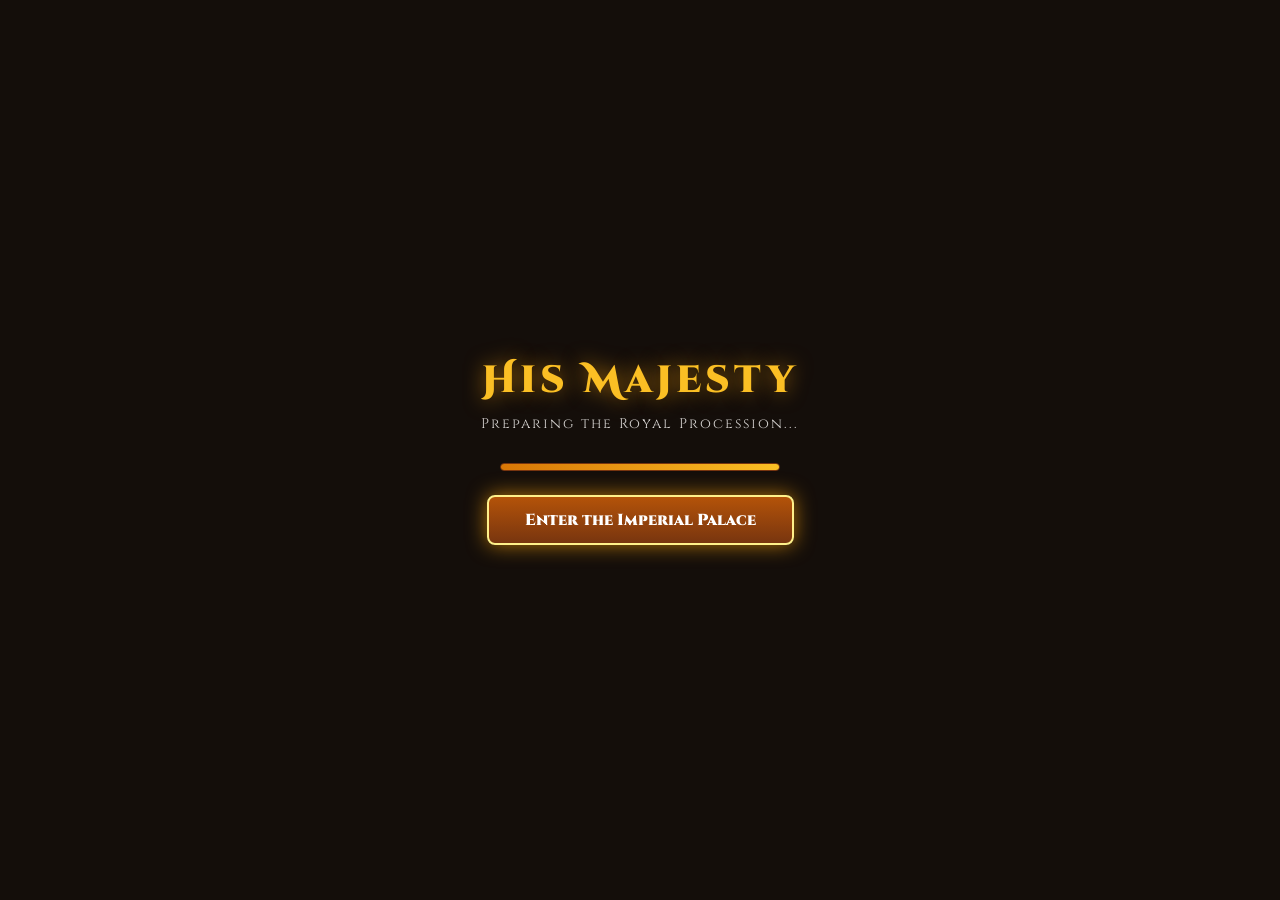
<file: index.html>
<!DOCTYPE html>
<html lang="en">
<head>
    <meta charset="UTF-8">
    <meta name="viewport" content="width=device-width, initial-scale=1.0, maximum-scale=1.0, user-scalable=no">
    <title>His Majesty - The Divine Procession</title>
    <link rel="stylesheet" href="css/style.css">
    <link rel="icon" href="assets/ui/winged_sun_disc.png" type="image/png">
</head>
<body>
    <div id="game-container">
        <!-- Interactive Game Canvas -->
        <canvas id="gameCanvas"></canvas>

        <!-- UI Overlay -->
        <div id="ui-overlay">
            <!-- Top Royal Status Bar -->
            <header class="top-bar">
                <div class="royal-title-group">
                    <h1 class="game-logo">His Majesty</h1>
                    <div class="mode-pills">
                        <button id="btn-mode-story" class="mode-btn active">Procession</button>
                        <button id="btn-mode-endless" class="mode-btn">Endless Stride</button>
                    </div>
                </div>

                <!-- Stats: Devotion & Treasury -->
                <div class="stats-group">
                    <!-- Devotion Meter -->
                    <div class="stat-item">
                        <span class="stat-icon">☥</span>
                        <div class="stat-content">
                            <span class="stat-label">Devotion</span>
                            <div class="devotion-bar-bg">
                                <div id="devotion-bar" class="devotion-bar-fill"></div>
                            </div>
                        </div>
                    </div>

                    <!-- Treasury Counter -->
                    <div class="stat-item">
                        <span class="stat-icon">💰</span>
                        <div class="stat-content">
                            <span class="stat-label">Treasury</span>
                            <span id="treasury-count" class="stat-value">0</span>
                        </div>
                    </div>

                    <!-- Procession Progress -->
                    <div id="progress-container" class="stat-item">
                        <div class="stat-content" style="width: 100%;">
                            <div style="display: flex; justify-content: space-between; font-size: 9px; color: #d6d3d1;">
                                <span class="stat-label">Sun Throne</span>
                                <span id="progress-text">5%</span>
                            </div>
                            <div class="progress-bar-bg">
                                <div id="procession-progress" class="progress-bar-fill"></div>
                            </div>
                        </div>
                    </div>
                </div>

                <!-- Action Controls -->
                <div class="actions-group">
                    <button id="btn-toggle-avatar" class="ui-btn" title="Switch Avatar Style [V]">👑 Style: Classic</button>
                    <button id="btn-auto-walk" class="ui-btn" title="Toggle Auto-Walk [P]">🚶 Auto: OFF</button>
                    <button id="btn-sound" class="ui-btn" title="Toggle Audio [M]">🔊 Sound: ON</button>
                    <button id="btn-help" class="ui-btn" title="Help & Decrees">📜 Decree</button>
                </div>
            </header>

            <!-- Combo Multiplier Badge -->
            <div id="combo-badge">x2 BLESSING COMBO!</div>

            <!-- Virtual Touch & Action Controls -->
            <footer class="bottom-controls">
                <div class="dpad-container">
                    <button id="touch-left" class="touch-btn" aria-label="Step Left">◀</button>
                    <button id="touch-right" class="touch-btn" aria-label="Stride Forward">▶</button>
                </div>

                <div class="bless-container">
                    <button id="touch-bless" class="bless-btn" aria-label="Bestow Divine Blessing">☥</button>
                    <span class="bless-label">BLESS [SPACE]</span>
                </div>
            </footer>
        </div>

        <!-- Help / Royal Decree Modal -->
        <div id="help-modal" class="modal hidden">
            <div class="modal-card">
                <h2 class="modal-title">The Royal Decree</h2>
                <p class="modal-subtitle">Stride in divine majesty as the Living Horus. As His Majesty passes, all subjects and slaves bow and prostrate in humble reverence.</p>

                <div class="controls-grid">
                    <div class="control-row">
                        <span class="key-badge">D / ▶</span>
                        <span class="control-desc">Stride forward</span>
                    </div>
                    <div class="control-row">
                        <span class="key-badge">A / ◀</span>
                        <span class="control-desc">Pace backward</span>
                    </div>
                    <div class="control-row">
                        <span class="key-badge">SPACE</span>
                        <span class="control-desc">Bestow Scepter Blessing</span>
                    </div>
                    <div class="control-row">
                        <span class="key-badge">Q</span>
                        <span class="control-desc">Sistrum of Total Submission</span>
                    </div>
                    <div class="control-row">
                        <span class="key-badge">SHIFT</span>
                        <span class="control-desc">Swift Imperial Stride</span>
                    </div>
                    <div class="control-row">
                        <span class="key-badge">V</span>
                        <span class="control-desc">Switch Pharaoh / Portrait Avatar</span>
                    </div>
                    <div class="control-row">
                        <span class="key-badge">C</span>
                        <span class="control-desc">Toggle Camera Cinematic Zoom</span>
                    </div>
                    <div class="control-row">
                        <span class="key-badge">P</span>
                        <span class="control-desc">Toggle Auto-Procession</span>
                    </div>
                </div>

                <button id="btn-close-help" class="modal-action-btn">Return to Procession</button>
            </div>
        </div>

        <!-- Coronation Victory Modal -->
        <div id="victory-modal" class="modal hidden">
            <div class="modal-card">
                <h2 class="modal-title">The Coronation of Horus</h2>
                <p class="modal-subtitle">His Majesty has ascended the Grand Sun Temple and seated upon the Golden Throne. The Two Lands unite in boundless adoration!</p>

                <div style="margin: 12px 0; font-size: 16px; font-weight: 800; color: #fbbf24;" id="vic-title">
                    Living Horus & Eternal Sun God
                </div>

                <div class="victory-stats">
                    <div class="victory-stat-item">
                        <span class="victory-stat-label">Treasury</span>
                        <span id="vic-treasury" class="victory-stat-value">0</span>
                    </div>
                    <div class="victory-stat-item">
                        <span class="victory-stat-label">Blessed</span>
                        <span id="vic-blessings" class="victory-stat-value">0</span>
                    </div>
                    <div class="victory-stat-item">
                        <span class="victory-stat-label">March</span>
                        <span id="vic-distance" class="victory-stat-value">0</span>
                    </div>
                </div>

                <div style="display: flex; gap: 12px; justify-content: center; margin-top: 18px;">
                    <button id="btn-play-again" class="modal-action-btn">Replay Procession</button>
                    <button id="btn-continue-endless" class="modal-action-btn" style="background: linear-gradient(180deg, #0284c7 0%, #0369a1 100%); border-color: #38bdf8;">Endless Stride</button>
                </div>
            </div>
        </div>

        <!-- Loading Screen -->
        <div id="loading-screen">
            <div class="loading-logo">His Majesty</div>
            <div class="loading-sub">Preparing the Royal Procession...</div>
            <div class="loading-bar-container">
                <div id="loading-bar-fill"></div>
            </div>
            <button id="btn-start-game" class="hidden">Enter the Imperial Palace</button>
        </div>
    </div>

    <!-- Game Scripts -->
    <script src="js/audio.js"></script>
    <script src="js/engine.js"></script>
    <script src="js/king.js"></script>
    <script src="js/subject.js"></script>
    <script src="js/world.js"></script>
    <script src="js/ui.js"></script>
    <script src="js/main.js"></script>
</body>
</html>
</file>
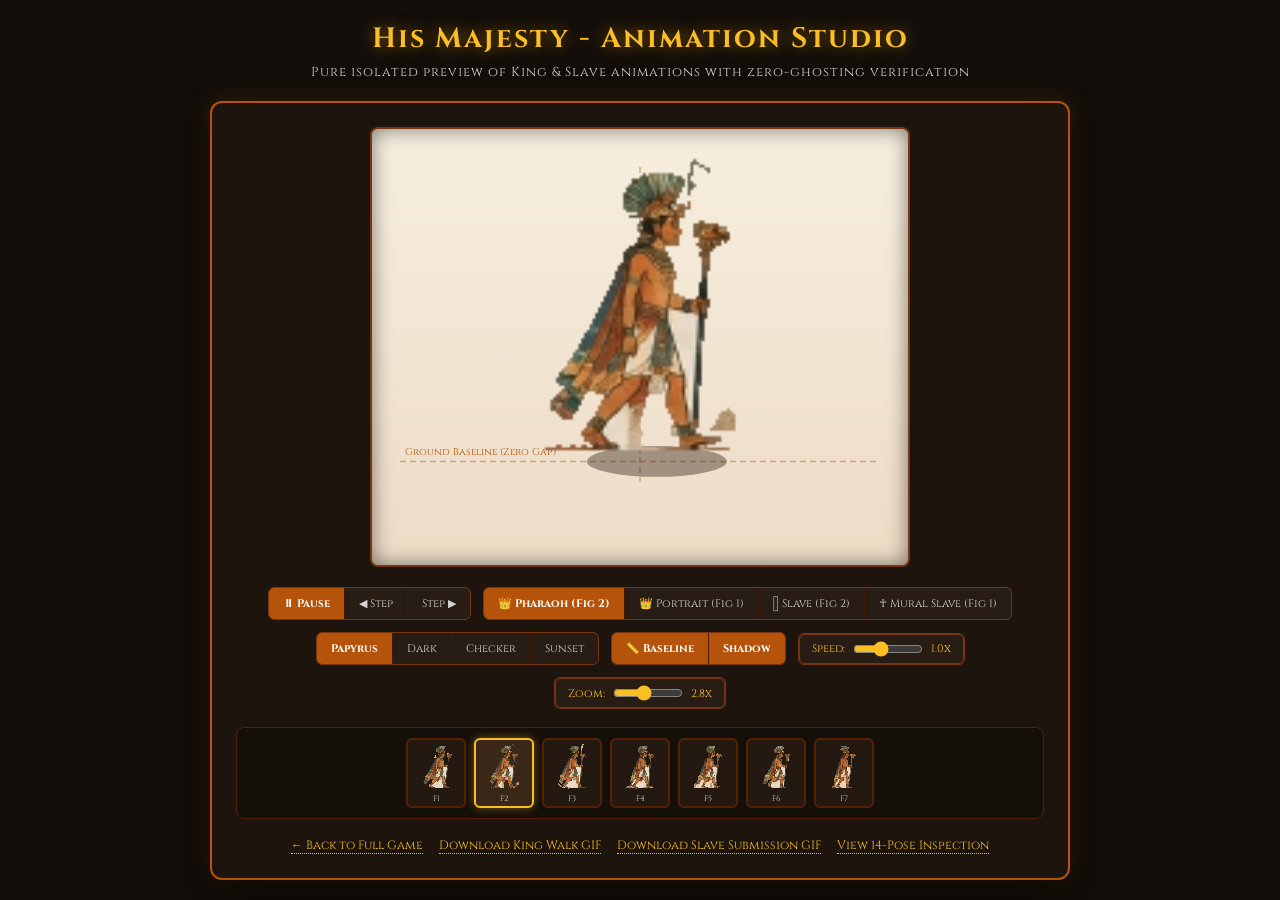
<file: king_preview.html>
<!DOCTYPE html>
<html lang="en">
<head>
    <meta charset="UTF-8">
    <meta name="viewport" content="width=device-width, initial-scale=1.0">
    <title>His Majesty - Character & Slave Animation Studio</title>
    <link rel="stylesheet" href="https://fonts.googleapis.com/css2?family=Cinzel:wght@600;700;900&display=swap">
    <style>
        * {
            box-sizing: border-box;
            margin: 0;
            padding: 0;
            user-select: none;
        }

        body {
            background-color: #120e0a;
            color: #fef08a;
            font-family: 'Cinzel', Georgia, serif;
            display: flex;
            flex-direction: column;
            align-items: center;
            justify-content: center;
            min-height: 100vh;
            padding: 20px;
        }

        header {
            text-align: center;
            margin-bottom: 20px;
        }

        h1 {
            font-size: 28px;
            color: #fbbf24;
            letter-spacing: 2px;
            text-shadow: 0 0 16px rgba(245, 158, 11, 0.6);
            margin-bottom: 6px;
        }

        p.subtitle {
            font-size: 13px;
            color: #d6d3d1;
            letter-spacing: 1px;
        }

        #studio-card {
            background: #1c140d;
            border: 2px solid #b45309;
            border-radius: 12px;
            box-shadow: 0 12px 40px rgba(0,0,0,0.8), 0 0 24px rgba(217, 119, 6, 0.25);
            padding: 24px;
            display: flex;
            flex-direction: column;
            align-items: center;
            width: 100%;
            max-width: 860px;
        }

        #viewport-wrapper {
            position: relative;
            width: 540px;
            height: 440px;
            border-radius: 8px;
            overflow: hidden;
            border: 2px solid #78350f;
            box-shadow: inset 0 0 20px rgba(0,0,0,0.5);
            display: flex;
            justify-content: center;
            align-items: center;
            margin-bottom: 20px;
        }

        /* Background Themes */
        .bg-papyrus {
            background: linear-gradient(180deg, #f7eedf 0%, #ecdcc6 100%);
        }
        .bg-dark {
            background: radial-gradient(circle at center, #241911 0%, #0d0906 100%);
        }
        .bg-sunset {
            background: linear-gradient(180deg, #fdba74 0%, #ea580c 50%, #7c2d12 100%);
        }
        .bg-checker {
            background-color: #2b221a;
            background-image: 
                linear-gradient(45deg, #1f1711 25%, transparent 25%), 
                linear-gradient(-45deg, #1f1711 25%, transparent 25%), 
                linear-gradient(45deg, transparent 75%, #1f1711 75%), 
                linear-gradient(-45deg, transparent 75%, #1f1711 75%);
            background-size: 20px 20px;
            background-position: 0 0, 0 10px, 10px -10px, -10px 0px;
        }

        #previewCanvas {
            image-rendering: -webkit-optimize-contrast;
            image-rendering: crisp-edges;
            image-rendering: pixelated;
        }

        /* Controls Panel */
        .controls-toolbar {
            display: flex;
            flex-wrap: wrap;
            gap: 12px;
            justify-content: center;
            align-items: center;
            margin-bottom: 18px;
            width: 100%;
        }

        .btn-group {
            display: flex;
            background: #281d14;
            border: 1px solid #78350f;
            border-radius: 6px;
            overflow: hidden;
        }

        .tool-btn {
            background: transparent;
            border: none;
            color: #d6d3d1;
            padding: 8px 14px;
            font-size: 11px;
            font-family: inherit;
            cursor: pointer;
            transition: all 0.15s ease;
            display: flex;
            align-items: center;
            gap: 6px;
        }

        .tool-btn:not(:last-child) {
            border-right: 1px solid #451a03;
        }

        .tool-btn:hover {
            background: rgba(245, 158, 11, 0.2);
            color: #fbbf24;
        }

        .tool-btn.active {
            background: #b45309;
            color: #ffffff;
            font-weight: 700;
        }

        .slider-label {
            font-size: 11px;
            color: #fbbf24;
            display: flex;
            align-items: center;
            gap: 8px;
            background: #281d14;
            border: 1px solid #78350f;
            border-radius: 6px;
            padding: 6px 12px;
        }

        input[type="range"] {
            accent-color: #fbbf24;
            cursor: pointer;
        }

        /* Timeline Scrubber */
        .timeline-container {
            display: flex;
            gap: 8px;
            justify-content: center;
            align-items: center;
            padding: 10px 16px;
            background: #150f09;
            border: 1px solid #572004;
            border-radius: 8px;
            width: 100%;
            overflow-x: auto;
        }

        .frame-thumb {
            width: 60px;
            height: 70px;
            border: 2px solid #572004;
            border-radius: 6px;
            background: #241911;
            display: flex;
            flex-direction: column;
            align-items: center;
            justify-content: center;
            cursor: pointer;
            transition: all 0.15s ease;
            position: relative;
        }

        .frame-thumb:hover {
            border-color: #f59e0b;
            transform: translateY(-2px);
        }

        .frame-thumb.active {
            border-color: #fbbf24;
            background: #3b2718;
            box-shadow: 0 0 10px rgba(251, 191, 36, 0.4);
        }

        .frame-thumb img {
            max-width: 90%;
            max-height: 48px;
            object-fit: contain;
            image-rendering: pixelated;
        }

        .frame-thumb-label {
            font-size: 8px;
            color: #d6d3d1;
            margin-top: 2px;
            text-align: center;
        }

        .nav-links {
            margin-top: 18px;
            display: flex;
            gap: 16px;
            flex-wrap: wrap;
            justify-content: center;
        }

        .nav-link {
            color: #fbbf24;
            text-decoration: none;
            font-size: 12px;
            border-bottom: 1px dotted #fbbf24;
            transition: color 0.2s;
        }

        .nav-link:hover {
            color: #ffffff;
            border-bottom-style: solid;
        }
    </style>
</head>
<body>

    <header>
        <h1>His Majesty - Animation Studio</h1>
        <p class="subtitle">Pure isolated preview of King & Slave animations with zero-ghosting verification</p>
    </header>

    <div id="studio-card">
        <!-- Canvas Viewport -->
        <div id="viewport-wrapper" class="bg-papyrus">
            <canvas id="previewCanvas" width="540" height="440"></canvas>
        </div>

        <!-- Controls Toolbar -->
        <div class="controls-toolbar">
            <!-- Playback -->
            <div class="btn-group">
                <button id="btn-play" class="tool-btn active">⏸ Pause</button>
                <button id="btn-prev" class="tool-btn">◀ Step</button>
                <button id="btn-next" class="tool-btn">Step ▶</button>
            </div>

            <!-- Avatar Model -->
            <div class="btn-group">
                <button id="btn-model-pharaoh" class="tool-btn active">👑 Pharaoh (Fig 2)</button>
                <button id="btn-model-portrait" class="tool-btn">👑 Portrait (Fig 1)</button>
                <button id="btn-model-slave" class="tool-btn">𓊽 Slave (Fig 2)</button>
                <button id="btn-model-slave-fig1" class="tool-btn">☥ Mural Slave (Fig 1)</button>
            </div>

            <!-- Background Theme -->
            <div class="btn-group">
                <button id="btn-bg-papyrus" class="tool-btn active">Papyrus</button>
                <button id="btn-bg-dark" class="tool-btn">Dark</button>
                <button id="btn-bg-checker" class="tool-btn">Checker</button>
                <button id="btn-bg-sunset" class="tool-btn">Sunset</button>
            </div>

            <!-- Guides & Shadows -->
            <div class="btn-group">
                <button id="btn-guide" class="tool-btn active">📏 Baseline</button>
                <button id="btn-shadow" class="tool-btn active">Shadow</button>
            </div>

            <!-- Speed & Zoom -->
            <div class="btn-group">
                <label class="slider-label">
                    Speed:
                    <input id="slider-speed" type="range" min="0.1" max="2.5" step="0.1" value="1.0" style="width: 70px;">
                    <span id="speed-val">1.0x</span>
                </label>
            </div>

            <div class="btn-group">
                <label class="slider-label">
                    Zoom:
                    <input id="slider-zoom" type="range" min="1.5" max="4.5" step="0.25" value="2.8" style="width: 70px;">
                    <span id="zoom-val">2.8x</span>
                </label>
            </div>
        </div>

        <!-- Dynamic Timeline Scrubber -->
        <div id="timeline" class="timeline-container"></div>

        <div class="nav-links">
            <a class="nav-link" href="index.html">← Back to Full Game</a>
            <a class="nav-link" href="king_walk_showcase.gif" target="_blank">Download King Walk GIF</a>
            <a class="nav-link" href="slave_animation_showcase.gif" target="_blank">Download Slave Submission GIF</a>
            <a class="nav-link" href="slave_postures_inspection.jpg" target="_blank">View 14-Pose Inspection</a>
        </div>
    </div>

    <script>
        const canvas = document.getElementById('previewCanvas');
        const ctx = canvas.getContext('2d');

        // State
        let isPlaying = true;
        let currentFrame = 0;
        let frameTimer = 0;
        let speed = 1.0;
        let zoom = 2.8;
        let avatarMode = 'pharaoh'; // 'pharaoh', 'portrait', 'slave', 'slave_fig1'
        let showBaseline = true;
        let showShadow = true;
        const baseFrameDuration = 0.25; // seconds per state

        // Assets
        const pharaohFrames = [];
        const slaveFrames = [];
        const slaveFig1Frames = [];
        let portraitImg = new Image();

        // 1. Load Pharaoh frames
        for (let i = 0; i < 7; i++) {
            const img = new Image();
            img.src = `assets/sprites/king_walk_padded_${i}.png`;
            pharaohFrames.push(img);
        }

        // 2. Load Portrait
        portraitImg.src = 'assets/sprites/king_custom_portrait.png';

        // 3. Load Fig 2 Slave postures
        const slaveFig2Defs = [
            { id: 'carry', src: 'assets/sprites/subject_carry_goods.png', label: '1. Carry' },
            { id: 'captive', src: 'assets/sprites/subject_captive.png', label: '2. Alert' },
            { id: 'kneel', src: 'assets/sprites/subject_kneel_greet.png', label: '3. Kneel' },
            { id: 'offer_food', src: 'assets/sprites/subject_offer_food.png', label: '4. Food' },
            { id: 'offer_urn', src: 'assets/sprites/subject_offer_urn.png', label: '5. Urn' },
            { id: 'offer_chest', src: 'assets/sprites/subject_offer_chest.png', label: '6. Chest' },
            { id: 'prostrate', src: 'assets/sprites/subject_prostrate.png', label: '7. Prostrate' }
        ];

        slaveFig2Defs.forEach(def => {
            const img = new Image();
            img.src = def.src;
            img.label = def.label;
            slaveFrames.push(img);
        });

        // 4. Load Fig 1 Slave postures
        const slaveFig1Defs = [
            { id: 'bundle', src: 'assets/sprites/subj1_bundle.png', label: '1. Bundle' },
            { id: 'urn', src: 'assets/sprites/subj1_urn.png', label: '2. Urn' },
            { id: 'fruit', src: 'assets/sprites/subj1_fruit.png', label: '3. Fruit' },
            { id: 'chest', src: 'assets/sprites/subj1_chest.png', label: '4. Chest' },
            { id: 'prostrate', src: 'assets/sprites/subj1_prostrate.png', label: '5. Prostrate' }
        ];

        slaveFig1Defs.forEach(def => {
            const img = new Image();
            img.src = def.src;
            img.label = def.label;
            slaveFig1Frames.push(img);
        });

        // Setup Timeline UI
        const timeline = document.getElementById('timeline');

        function rebuildTimeline() {
            timeline.innerHTML = '';
            let list = [];
            if (avatarMode === 'pharaoh') {
                list = pharaohFrames.map((img, i) => ({ img, label: `F${i+1}` }));
            } else if (avatarMode === 'portrait') {
                list = [{ img: portraitImg, label: 'Portrait' }];
            } else if (avatarMode === 'slave') {
                list = slaveFrames.map(img => ({ img, label: img.label }));
            } else if (avatarMode === 'slave_fig1') {
                list = slaveFig1Frames.map(img => ({ img, label: img.label }));
            }

            list.forEach((item, idx) => {
                const thumb = document.createElement('div');
                thumb.className = `frame-thumb ${idx === currentFrame ? 'active' : ''}`;
                thumb.id = `thumb-${idx}`;
                thumb.innerHTML = `
                    <img src="${item.img.src}" alt="${item.label}">
                    <span class="frame-thumb-label">${item.label}</span>
                `;
                thumb.addEventListener('click', () => {
                    currentFrame = idx;
                    isPlaying = false;
                    updatePlayBtn();
                    updateTimeline();
                });
                timeline.appendChild(thumb);
            });
        }

        function updateTimeline() {
            const count = getFrameCount();
            for (let i = 0; i < count; i++) {
                const el = document.getElementById(`thumb-${i}`);
                if (el) el.classList.toggle('active', i === currentFrame);
            }
        }

        function getFrameCount() {
            if (avatarMode === 'pharaoh') return pharaohFrames.length;
            if (avatarMode === 'portrait') return 1;
            if (avatarMode === 'slave') return slaveFrames.length;
            if (avatarMode === 'slave_fig1') return slaveFig1Frames.length;
            return 1;
        }

        function updatePlayBtn() {
            const btn = document.getElementById('btn-play');
            btn.innerText = isPlaying ? '⏸ Pause' : '▶ Play';
            btn.classList.toggle('active', isPlaying);
        }

        // Event Listeners
        document.getElementById('btn-play').addEventListener('click', () => {
            isPlaying = !isPlaying;
            updatePlayBtn();
        });

        document.getElementById('btn-prev').addEventListener('click', () => {
            isPlaying = false;
            const count = getFrameCount();
            currentFrame = (currentFrame - 1 + count) % count;
            updatePlayBtn();
            updateTimeline();
        });

        document.getElementById('btn-next').addEventListener('click', () => {
            isPlaying = false;
            const count = getFrameCount();
            currentFrame = (currentFrame + 1) % count;
            updatePlayBtn();
            updateTimeline();
        });

        // Model Switchers
        const modelBtns = {
            'btn-model-pharaoh': 'pharaoh',
            'btn-model-portrait': 'portrait',
            'btn-model-slave': 'slave',
            'btn-model-slave-fig1': 'slave_fig1'
        };

        Object.entries(modelBtns).forEach(([btnId, mode]) => {
            document.getElementById(btnId).addEventListener('click', function() {
                avatarMode = mode;
                currentFrame = 0;
                Object.keys(modelBtns).forEach(id => document.getElementById(id).classList.remove('active'));
                this.classList.add('active');
                rebuildTimeline();
                updateTimeline();
            });
        });

        // Backgrounds
        const viewport = document.getElementById('viewport-wrapper');
        const bgBtns = {
            'btn-bg-papyrus': 'bg-papyrus',
            'btn-bg-dark': 'bg-dark',
            'btn-bg-checker': 'bg-checker',
            'btn-bg-sunset': 'bg-sunset'
        };

        Object.entries(bgBtns).forEach(([btnId, bgClass]) => {
            document.getElementById(btnId).addEventListener('click', function() {
                viewport.className = bgClass;
                Object.keys(bgBtns).forEach(id => document.getElementById(id).classList.remove('active'));
                this.classList.add('active');
            });
        });

        // Guides
        document.getElementById('btn-guide').addEventListener('click', function() {
            showBaseline = !showBaseline;
            this.classList.toggle('active', showBaseline);
        });

        document.getElementById('btn-shadow').addEventListener('click', function() {
            showShadow = !showShadow;
            this.classList.toggle('active', showShadow);
        });

        // Sliders
        const speedSlider = document.getElementById('slider-speed');
        speedSlider.addEventListener('input', (e) => {
            speed = parseFloat(e.target.value);
            document.getElementById('speed-val').innerText = `${speed.toFixed(1)}x`;
        });

        const zoomSlider = document.getElementById('slider-zoom');
        zoomSlider.addEventListener('input', (e) => {
            zoom = parseFloat(e.target.value);
            document.getElementById('zoom-val').innerText = `${zoom.toFixed(1)}x`;
        });

        rebuildTimeline();

        // 60 FPS Render Loop
        let lastTime = performance.now();

        function loop(timestamp) {
            const dt = (timestamp - lastTime) / 1000;
            lastTime = timestamp;

            const duration = (avatarMode === 'pharaoh') ? 0.13 : 0.45;

            if (isPlaying && getFrameCount() > 1) {
                frameTimer += dt * speed;
                if (frameTimer >= duration) {
                    frameTimer = 0;
                    currentFrame = (currentFrame + 1) % getFrameCount();
                    updateTimeline();
                }
            }

            render();
            requestAnimationFrame(loop);
        }

        function render() {
            ctx.clearRect(0, 0, canvas.width, canvas.height);

            const groundY = canvas.height * 0.76;
            const centerX = canvas.width / 2;

            // Draw Alignment Guides
            if (showBaseline) {
                ctx.save();
                ctx.strokeStyle = 'rgba(180, 83, 9, 0.45)';
                ctx.lineWidth = 1.5;
                ctx.setLineDash([6, 4]);

                // Ground line
                ctx.beginPath();
                ctx.moveTo(30, groundY);
                ctx.lineTo(canvas.width - 30, groundY);
                ctx.stroke();

                // Vertical center guide
                ctx.beginPath();
                ctx.moveTo(centerX, 40);
                ctx.lineTo(centerX, groundY + 20);
                ctx.stroke();

                ctx.setLineDash([]);
                ctx.font = '10px Cinzel, serif';
                ctx.fillStyle = '#b45309';
                ctx.fillText('Ground Baseline (Zero Gap)', 35, groundY - 6);
                ctx.restore();
            }

            if (avatarMode === 'pharaoh') {
                const sprite = pharaohFrames[currentFrame];
                if (!sprite || !sprite.complete) return;

                const drawW = sprite.width * zoom;
                const drawH = sprite.height * zoom;
                const drawX = centerX - drawW / 2;
                const drawY = groundY - drawH;

                if (showShadow) {
                    ctx.save();
                    ctx.fillStyle = 'rgba(35, 18, 10, 0.38)';
                    ctx.beginPath();
                    ctx.ellipse(centerX + 6 * zoom, groundY, 25 * zoom, 5.5 * zoom, 0, 0, Math.PI * 2);
                    ctx.fill();
                    ctx.restore();
                }

                ctx.drawImage(sprite, drawX, drawY, drawW, drawH);

            } else if (avatarMode === 'portrait') {
                if (!portraitImg.complete) return;
                const drawW = 100 * zoom * 0.85;
                const drawH = 125 * zoom * 0.85;

                const time = performance.now() * 0.006 * speed;
                const bob = isPlaying ? Math.sin(time * 2) * (5 * (zoom / 2.8)) : 0;
                const drawX = centerX - drawW / 2;
                const drawY = groundY - drawH + bob;

                if (showShadow) {
                    ctx.save();
                    ctx.fillStyle = 'rgba(35, 18, 10, 0.38)';
                    ctx.beginPath();
                    const shadowWidth = (28 - bob * 0.5) * zoom;
                    ctx.ellipse(centerX + 8 * zoom, groundY, shadowWidth, 6 * zoom, 0, 0, Math.PI * 2);
                    ctx.fill();
                    ctx.restore();
                }

                ctx.drawImage(portraitImg, drawX, drawY, drawW, drawH);

            } else if (avatarMode === 'slave') {
                const sprite = slaveFrames[currentFrame];
                if (!sprite || !sprite.complete) return;

                const drawW = sprite.width * zoom * 1.1;
                const drawH = sprite.height * zoom * 1.1;
                const drawX = centerX - drawW / 2;
                const drawY = groundY - drawH;

                if (showShadow) {
                    ctx.save();
                    ctx.fillStyle = 'rgba(35, 18, 10, 0.38)';
                    ctx.beginPath();
                    const isProstrate = (currentFrame === 6);
                    const shadowWidth = (isProstrate ? 42 : 24) * zoom;
                    ctx.ellipse(centerX, groundY, shadowWidth, 5.5 * zoom, 0, 0, Math.PI * 2);
                    ctx.fill();
                    ctx.restore();
                }

                ctx.drawImage(sprite, drawX, drawY, drawW, drawH);

                // Status text overlay
                ctx.save();
                ctx.font = 'bold 12px Cinzel, serif';
                ctx.fillStyle = '#b45309';
                ctx.textAlign = 'center';
                ctx.fillText(`State: ${sprite.label} | Zero Ghosting Verified`, centerX, 55);
                ctx.restore();

            } else if (avatarMode === 'slave_fig1') {
                const sprite = slaveFig1Frames[currentFrame];
                if (!sprite || !sprite.complete) return;

                const drawW = sprite.width * zoom * 0.9;
                const drawH = sprite.height * zoom * 0.9;
                const drawX = centerX - drawW / 2;
                const drawY = groundY - drawH;

                if (showShadow) {
                    ctx.save();
                    ctx.fillStyle = 'rgba(35, 18, 10, 0.38)';
                    ctx.beginPath();
                    const isProstrate = (currentFrame === 4);
                    const shadowWidth = (isProstrate ? 44 : 26) * zoom;
                    ctx.ellipse(centerX, groundY, shadowWidth, 5.5 * zoom, 0, 0, Math.PI * 2);
                    ctx.fill();
                    ctx.restore();
                }

                ctx.drawImage(sprite, drawX, drawY, drawW, drawH);

                ctx.save();
                ctx.font = 'bold 12px Cinzel, serif';
                ctx.fillStyle = '#b45309';
                ctx.textAlign = 'center';
                ctx.fillText(`Mural Pose: ${sprite.label} | Zero Ghosting Verified`, centerX, 55);
                ctx.restore();
            }
        }

        requestAnimationFrame(loop);
    </script>
</body>
</html>
</file>
<file: css/style.css>
@import url('https://fonts.googleapis.com/css2?family=Cinzel+Decorative:wght@700;900&family=Cinzel:wght@600;700;800&family=Noto+Sans+Egyptian+Hieroglyphs&display=swap');

* {
    margin: 0;
    padding: 0;
    box-sizing: border-box;
    user-select: none;
    -webkit-user-select: none;
}

body, html {
    width: 100%;
    height: 100%;
    overflow: hidden;
    background-color: #1a140f;
    font-family: 'Cinzel', Georgia, serif;
    color: #fef08a;
}

#game-container {
    position: relative;
    width: 100vw;
    height: 100vh;
    display: flex;
    justify-content: center;
    align-items: center;
    background: radial-gradient(circle at center, #2e2118 0%, #120e0a 100%);
}

#gameCanvas {
    width: 100%;
    height: 100%;
    display: block;
    image-rendering: -webkit-optimize-contrast;
    image-rendering: crisp-edges;
    cursor: grab;
}

#gameCanvas:active {
    cursor: grabbing;
}

/* UI Overlay Layer */
#ui-overlay {
    position: absolute;
    top: 0;
    left: 0;
    width: 100%;
    height: 100%;
    pointer-events: none;
    display: flex;
    flex-direction: column;
    justify-content: space-between;
    z-index: 10;
}

/* Top Royal Banner Bar */
.top-bar {
    pointer-events: auto;
    display: flex;
    justify-content: space-between;
    align-items: center;
    padding: 8px 24px;
    margin-top: 34px;
    background: linear-gradient(180deg, rgba(20, 14, 10, 0.88) 0%, rgba(20, 14, 10, 0.45) 80%, rgba(20, 14, 10, 0) 100%);
    text-shadow: 0 2px 4px rgba(0, 0, 0, 0.8);
}

.royal-title-group {
    display: flex;
    align-items: center;
    gap: 14px;
}

.game-logo {
    font-family: 'Cinzel Decorative', cursive;
    font-size: 24px;
    font-weight: 900;
    color: #fbbf24;
    letter-spacing: 2px;
    text-transform: uppercase;
    text-shadow: 0 0 12px rgba(245, 158, 11, 0.6), 0 2px 2px #000;
}

.mode-pills {
    display: flex;
    background: rgba(0, 0, 0, 0.5);
    border: 1px solid #78350f;
    border-radius: 20px;
    padding: 2px;
}

.mode-btn {
    background: none;
    border: none;
    color: #a8a29e;
    font-family: 'Cinzel', serif;
    font-size: 11px;
    font-weight: 700;
    padding: 5px 12px;
    border-radius: 16px;
    cursor: pointer;
    transition: all 0.2s ease;
}

.mode-btn.active {
    background: linear-gradient(135deg, #b45309, #78350f);
    color: #fef08a;
    box-shadow: 0 0 8px rgba(245, 158, 11, 0.4);
}

/* Stats Container */
.stats-group {
    display: flex;
    align-items: center;
    gap: 22px;
}

.stat-item {
    display: flex;
    align-items: center;
    gap: 8px;
    background: rgba(18, 13, 10, 0.7);
    border: 1px solid rgba(217, 119, 6, 0.4);
    padding: 6px 14px;
    border-radius: 18px;
    box-shadow: 0 2px 6px rgba(0,0,0,0.4);
}

.stat-icon {
    font-size: 16px;
}

.stat-content {
    display: flex;
    flex-direction: column;
}

.stat-label {
    font-size: 9px;
    color: #d6d3d1;
    letter-spacing: 1px;
    text-transform: uppercase;
}

.stat-value {
    font-size: 14px;
    font-weight: 800;
    color: #fbbf24;
}

/* Devotion Progress Bar */
.devotion-bar-bg {
    width: 90px;
    height: 7px;
    background: rgba(0, 0, 0, 0.6);
    border-radius: 4px;
    overflow: hidden;
    border: 1px solid #78350f;
    margin-top: 2px;
}

.devotion-bar-fill {
    height: 100%;
    width: 50%;
    background: linear-gradient(90deg, #f59e0b, #fef08a);
    box-shadow: 0 0 6px #f59e0b;
    transition: width 0.3s ease;
}

/* Story Progress Tracker */
#progress-container {
    display: flex;
    flex-direction: column;
    width: 140px;
}

.progress-bar-bg {
    width: 100%;
    height: 7px;
    background: rgba(0, 0, 0, 0.6);
    border-radius: 4px;
    overflow: hidden;
    border: 1px solid #78350f;
    margin-top: 2px;
}

.progress-bar-fill {
    height: 100%;
    width: 5%;
    background: linear-gradient(90deg, #0284c7, #38bdf8);
    box-shadow: 0 0 6px #38bdf8;
    transition: width 0.3s ease;
}

/* Control Buttons in Top Bar */
.actions-group {
    display: flex;
    align-items: center;
    gap: 8px;
}

.ui-btn {
    pointer-events: auto;
    background: linear-gradient(180deg, #451a03 0%, #290e02 100%);
    border: 1px solid #d97706;
    color: #fef08a;
    font-family: 'Cinzel', serif;
    font-size: 11px;
    font-weight: 700;
    padding: 7px 14px;
    border-radius: 6px;
    cursor: pointer;
    box-shadow: 0 2px 5px rgba(0,0,0,0.5);
    transition: all 0.2s ease;
    display: flex;
    align-items: center;
    gap: 5px;
}

.ui-btn:hover {
    background: linear-gradient(180deg, #78350f 0%, #451a03 100%);
    border-color: #fbbf24;
    transform: translateY(-1px);
    box-shadow: 0 0 10px rgba(251, 191, 36, 0.4);
}

.ui-btn.active {
    background: linear-gradient(180deg, #b45309 0%, #78350f 100%);
    border-color: #fef08a;
    box-shadow: 0 0 12px rgba(245, 158, 11, 0.6);
}

/* Blessing Combo Badge */
#combo-badge {
    position: absolute;
    top: 80px;
    left: 50%;
    transform: translateX(-50%);
    display: none;
    font-family: 'Cinzel Decorative', cursive;
    font-size: 20px;
    font-weight: 900;
    color: #fef08a;
    text-shadow: 0 0 10px #f59e0b, 0 0 20px #d97706, 0 2px 2px #000;
    letter-spacing: 2px;
    animation: pulseCombo 0.8s infinite alternate;
}

@keyframes pulseCombo {
    0% { transform: translateX(-50%) scale(1.0); }
    100% { transform: translateX(-50%) scale(1.1); }
}

/* Touch Controls on Bottom */
.bottom-controls {
    pointer-events: auto;
    display: flex;
    justify-content: space-between;
    align-items: flex-end;
    padding: 0 32px 52px 32px;
}

.dpad-container {
    display: flex;
    gap: 12px;
}

.touch-btn {
    width: 64px;
    height: 64px;
    border-radius: 50%;
    background: radial-gradient(circle, rgba(120, 53, 15, 0.85) 0%, rgba(41, 14, 2, 0.95) 100%);
    border: 2px solid #f59e0b;
    color: #fef08a;
    font-size: 24px;
    display: flex;
    justify-content: center;
    align-items: center;
    cursor: pointer;
    box-shadow: 0 4px 12px rgba(0, 0, 0, 0.6), inset 0 1px 4px rgba(254, 240, 138, 0.4);
    transition: all 0.15s ease;
    touch-action: manipulation;
}

.touch-btn:active {
    transform: scale(0.92);
    background: radial-gradient(circle, rgba(180, 83, 9, 0.95) 0%, rgba(120, 53, 15, 0.95) 100%);
    box-shadow: 0 0 16px #f59e0b;
}

.bless-container {
    display: flex;
    flex-direction: column;
    align-items: center;
    gap: 6px;
}

.bless-btn {
    width: 76px;
    height: 76px;
    border-radius: 50%;
    background: radial-gradient(circle, #f59e0b 0%, #b45309 60%, #451a03 100%);
    border: 3px solid #fef08a;
    color: #ffffff;
    font-size: 32px;
    display: flex;
    justify-content: center;
    align-items: center;
    cursor: pointer;
    box-shadow: 0 0 20px rgba(245, 158, 11, 0.7), inset 0 2px 6px rgba(255, 255, 255, 0.6);
    transition: all 0.15s ease;
    touch-action: manipulation;
    animation: blessPulse 2s infinite ease-in-out;
}

@keyframes blessPulse {
    0%, 100% { box-shadow: 0 0 18px rgba(245, 158, 11, 0.6); }
    50% { box-shadow: 0 0 28px rgba(254, 240, 138, 0.9); }
}

.bless-btn:active {
    transform: scale(0.9);
    box-shadow: 0 0 35px #fef08a;
}

.bless-label {
    font-size: 11px;
    font-weight: 800;
    color: #fbbf24;
    letter-spacing: 1px;
    text-shadow: 0 2px 4px #000;
}

/* Modals */
.modal {
    position: absolute;
    top: 0;
    left: 0;
    width: 100%;
    height: 100%;
    background: rgba(10, 7, 5, 0.88);
    display: flex;
    justify-content: center;
    align-items: center;
    z-index: 100;
    opacity: 1;
    pointer-events: auto;
    transition: opacity 0.3s ease;
}

.modal.hidden {
    opacity: 0;
    pointer-events: none;
    display: none;
}

.modal-card {
    background: linear-gradient(135deg, #2a1a11 0%, #190f09 100%);
    border: 2px solid #d97706;
    border-radius: 12px;
    padding: 30px 40px;
    width: 90%;
    max-width: 540px;
    box-shadow: 0 10px 40px rgba(0, 0, 0, 0.8), 0 0 25px rgba(217, 119, 6, 0.3);
    text-align: center;
    position: relative;
}

.modal-title {
    font-family: 'Cinzel Decorative', cursive;
    font-size: 26px;
    font-weight: 900;
    color: #fbbf24;
    margin-bottom: 8px;
    text-shadow: 0 0 10px rgba(245, 158, 11, 0.5);
}

.modal-subtitle {
    font-size: 13px;
    color: #d6d3d1;
    margin-bottom: 24px;
    letter-spacing: 1px;
}

.controls-grid {
    display: grid;
    grid-template-columns: 1fr 1fr;
    gap: 12px;
    text-align: left;
    margin-bottom: 24px;
    background: rgba(0, 0, 0, 0.4);
    padding: 16px;
    border-radius: 8px;
    border: 1px solid #78350f;
}

.control-row {
    display: flex;
    align-items: center;
    gap: 10px;
}

.key-badge {
    background: #451a03;
    border: 1px solid #f59e0b;
    color: #fef08a;
    font-size: 11px;
    font-weight: 800;
    padding: 3px 8px;
    border-radius: 4px;
    min-width: 28px;
    text-align: center;
}

.control-desc {
    font-size: 12px;
    color: #e7e5e4;
}

.modal-action-btn {
    background: linear-gradient(180deg, #b45309 0%, #78350f 100%);
    border: 1px solid #fef08a;
    color: #ffffff;
    font-family: 'Cinzel', serif;
    font-size: 14px;
    font-weight: 800;
    padding: 10px 28px;
    border-radius: 6px;
    cursor: pointer;
    box-shadow: 0 4px 12px rgba(0,0,0,0.5);
    transition: all 0.2s ease;
}

.modal-action-btn:hover {
    background: linear-gradient(180deg, #d97706 0%, #92400e 100%);
    box-shadow: 0 0 15px rgba(251, 191, 36, 0.6);
}

/* Victory Summary */
.victory-stats {
    display: flex;
    justify-content: space-around;
    margin: 20px 0;
    background: rgba(0, 0, 0, 0.5);
    padding: 16px;
    border-radius: 8px;
    border: 1px solid #78350f;
}

.victory-stat-item {
    display: flex;
    flex-direction: column;
    align-items: center;
}

.victory-stat-label {
    font-size: 10px;
    color: #a8a29e;
    letter-spacing: 1px;
}

.victory-stat-value {
    font-size: 18px;
    font-weight: 900;
    color: #fbbf24;
    margin-top: 4px;
}

/* Loading Screen */
#loading-screen {
    position: absolute;
    top: 0;
    left: 0;
    width: 100%;
    height: 100%;
    background: #140e0a;
    display: flex;
    flex-direction: column;
    justify-content: center;
    align-items: center;
    z-index: 1000;
    transition: opacity 0.6s ease;
}

#loading-screen.fade-out {
    opacity: 0;
    pointer-events: none;
}

.loading-logo {
    font-family: 'Cinzel Decorative', cursive;
    font-size: 38px;
    font-weight: 900;
    color: #fbbf24;
    letter-spacing: 4px;
    margin-bottom: 8px;
    text-shadow: 0 0 20px rgba(245, 158, 11, 0.6);
}

.loading-sub {
    font-size: 14px;
    color: #d6d3d1;
    letter-spacing: 2px;
    margin-bottom: 30px;
}

.loading-bar-container {
    width: 280px;
    height: 8px;
    background: #2a1a11;
    border: 1px solid #78350f;
    border-radius: 4px;
    overflow: hidden;
    margin-bottom: 24px;
}

#loading-bar-fill {
    width: 10%;
    height: 100%;
    background: linear-gradient(90deg, #d97706, #fbbf24);
    box-shadow: 0 0 10px #fbbf24;
    transition: width 0.2s ease;
}

#btn-start-game {
    background: linear-gradient(180deg, #b45309 0%, #78350f 100%);
    border: 2px solid #fef08a;
    color: #ffffff;
    font-family: 'Cinzel', serif;
    font-size: 16px;
    font-weight: 900;
    padding: 12px 36px;
    border-radius: 8px;
    cursor: pointer;
    box-shadow: 0 0 20px rgba(245, 158, 11, 0.7);
    transition: all 0.2s ease;
    animation: startPulse 1.8s infinite alternate;
}

@keyframes startPulse {
    0% { transform: scale(1.0); }
    100% { transform: scale(1.05); box-shadow: 0 0 30px rgba(254, 240, 138, 0.9); }
}

#btn-start-game.hidden {
    display: none;
}
</file>
